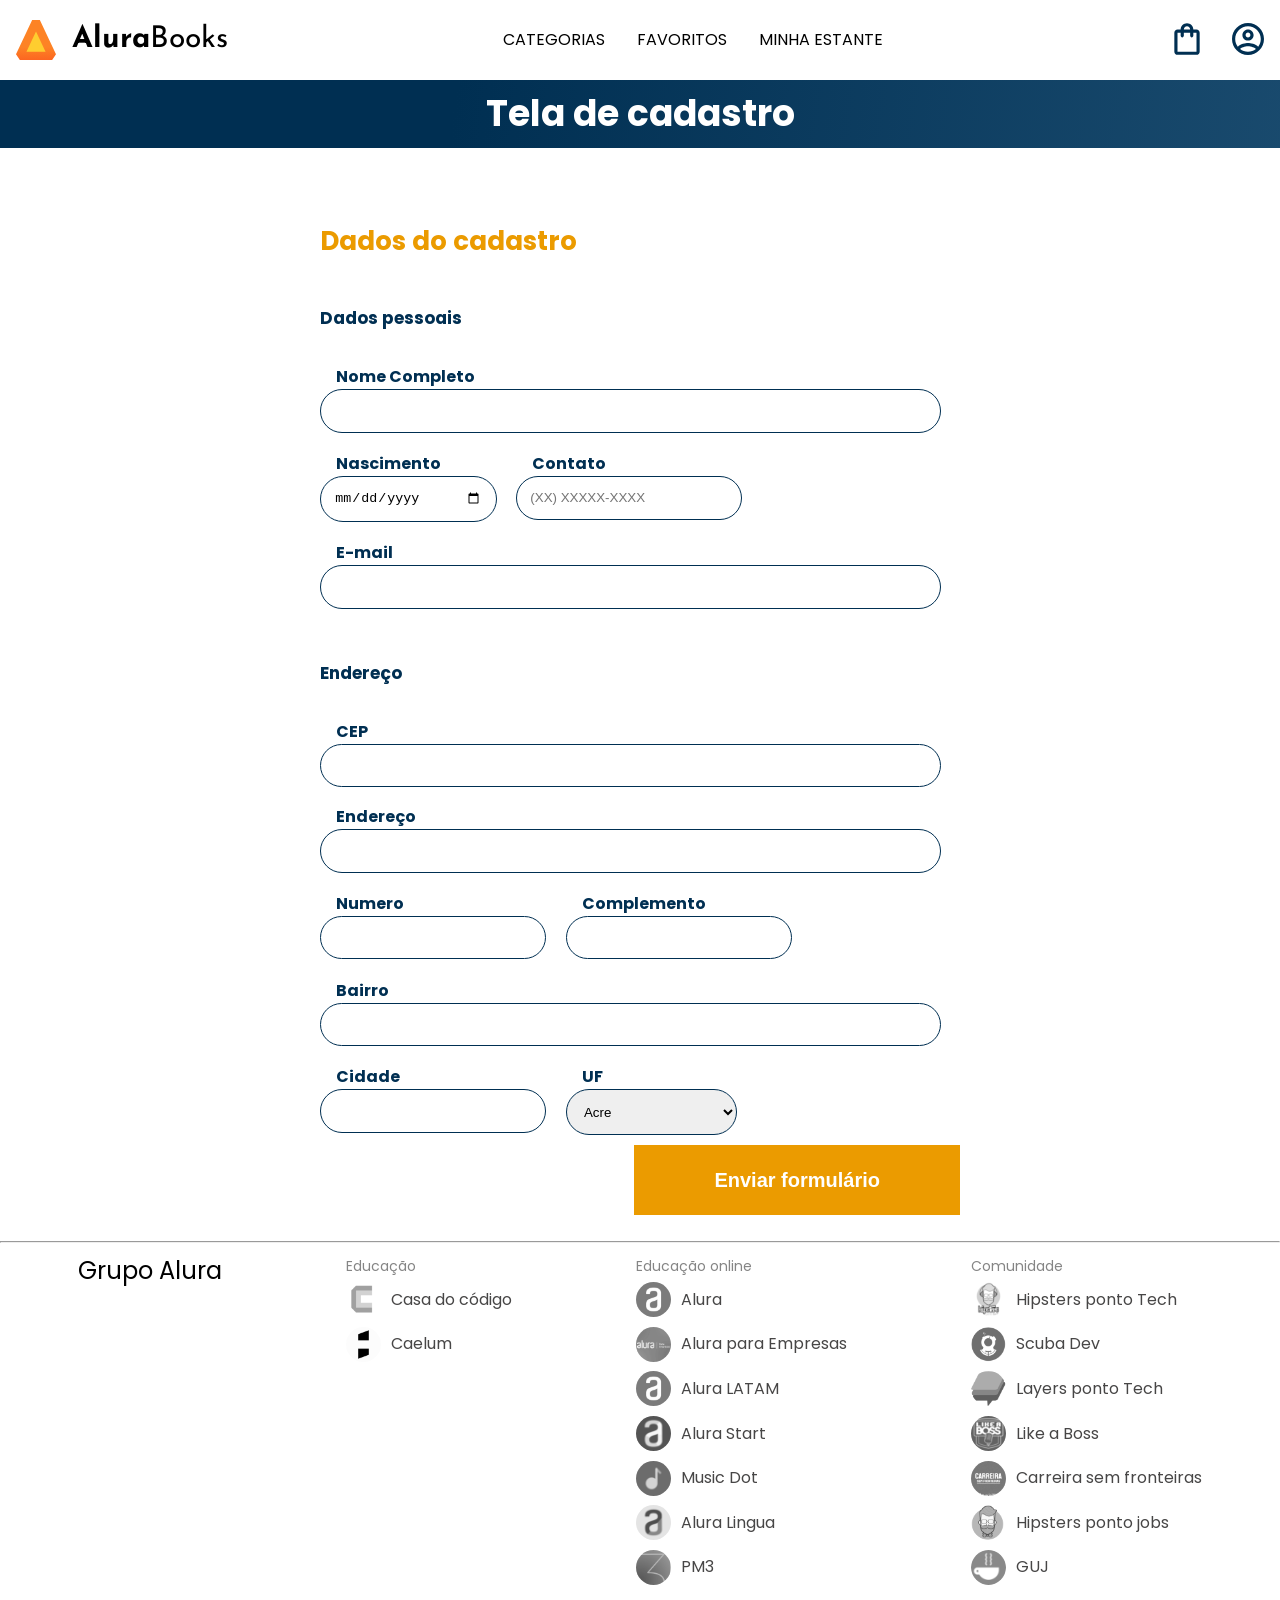
<file: index.html>
<!DOCTYPE html>
<html lang="en">

<head>
    <meta charset="UTF-8">
    <meta http-equiv="X-UA-Compatible" content="IE=edge">
    <meta name="viewport" content="width=device-width, initial-scale=1.0">
    <link rel="stylesheet" href="./styles/reset.css">
    <link rel="preconnect" href="https://fonts.googleapis.com">
    <link rel="preconnect" href="https://fonts.gstatic.com" crossorigin>
    <link href="https://fonts.googleapis.com/css2?family=Poppins:wght@300;400;500;700&display=swap" rel="stylesheet">
    <link rel="stylesheet" href="https://unpkg.com/swiper@8/swiper-bundle.min.css" />
    <link href="https://fonts.googleapis.com/css2?family=Josefin+Sans:wght@400;700&display=swap" rel="stylesheet">
    <link rel="stylesheet" href="./styles/styles.css">
    <title>Formulário de cadastro</title>
</head>

<body>

    <header class="cabeçalho">
        <div class="container">
            <input type="checkbox" id="menu" class="container__botao">
            <label for="menu" class="container__rotulo">
                <span class="cabeçalho__menu-hamburguer container__imagem"></span>
            </label>
            <ul class="lista-menu">
                <li class="lista-menu__titulo">Categorias</li>
                <li class="lista-menu__item">
                    <a href="#" class="lista-menu__link">Programação</a>
                </li>
                <li class="lista-menu__item">
                    <a href="#" class="lista-menu__link">Front-end</a>
                </li>
                <li class="lista-menu__item">
                    <a href="#" class="lista-menu__link">Infraestrutura</a>
                </li>
                <li class="lista-menu__item">
                    <a href="#" class="lista-menu__link">Business</a>
                </li>
                <li class="lista-menu__item">
                    <a href="#" class="lista-menu__link">Design & UX</a>
                </li>
            </ul>
            <img src="img/Logo.svg" alt="Logo da Alurabooks" class="container__imagem">
            <h1 class="container__titulo"><b class="container__titulo--negrito">Alura</b>Books</h1>
        </div>

        <ul class="opções">
            <input type="checkbox" id="opções-menu" class="opções__botão">
            <li class="opções__item"><a href="#" class="opções__link">Categorias</a></li>
            <li class="opções__item"><a href="#" class="opções__link">Favoritos</a></li>
            <li class="opções__item"><a href="#" class="opções__link">Minha estante</a></li>
        </ul>

        <div class="container">
            <a href="#"><img src="img/Favoritos.svg" alt="Meus favoritos"
                    class="container__imagem container__imagem-transparente"></a>
            <a href="#" class="container__link">
                <img src="img/Compras.svg" alt="Carrinhos de compras" class="container__imagem">
                <p class="container__texto">Minha sacola</p>
            </a>
            <a href="#" class="container__link">
                <img src="img/Usuario.svg" alt="Meu perfil" class="container__imagem">
                <p class="container__texto">Meu perfil</p>
            </a>
        </div>
    </header>

    <section class="banner">
        <h2 class="banner__titulo">Tela de cadastro</h2>
    </section>

    <main class="principal">
        <h2 class="principal__titulo">Dados do cadastro</h2>

        <form class="principal__formulario" id="formulario" target="_blank"
            onsubmit="location.replace('./cadastro-finalizado.html')">
            <h3 class="principal__subtitulo">Dados pessoais</h3>
            <div class="formulario__campo">
                <label class="campo__etiqueta" for="nome">Nome Completo</label>
                <input name="nome" id="nome" class="campo__escrita" required />
            </div>
            <div class="formulario__dupla">
                <div class="formulario__campo">
                    <label class="campo__etiqueta" for="nascimento">Nascimento</label>
                    <input name="nascimento" id="nascimento" type="date" class="campo__escrita" required />
                </div>
                <div class="formulario__campo">
                    <label class="campo__etiqueta" for="telefone">Contato</label>
                    <input name="telefone" id="telefone" type="tel" placeholder="(XX) XXXXX-XXXX" class="campo__escrita"
                        required />
                </div>
            </div>
            <div class="formulario__campo">
                <label class="campo__etiqueta" for="email">E-mail</label>
                <input name="email" id="email" type="email" class="campo__escrita" required />
            </div>

            <h3 class="principal__subtitulo">Endereço</h3>

            <div class="formulario__campo">
                <label class="campo__etiqueta" for="cep">CEP</label>
                <input name="cep" id="cep" class="campo__escrita" required />
                <div id="erro" class="formulario__erro"></div>
            </div>

            <div class="formulario__campo">
                <label class="campo__etiqueta" for="endereco">Endereço</label>
                <input name="endereco" id="endereco" class="campo__escrita" required />
            </div>
            <div class="formulario__dupla">
                <div class="formulario__campo">
                    <label class="campo__etiqueta" for="numero">Numero</label>
                    <input name="numero" id="numero" class="campo__escrita" required />
                </div>
                <div class="formulario__campo">
                    <label class="campo__etiqueta" for="complemento">Complemento</label>
                    <input name="complemento" id="complemento" class="campo__escrita" />
                </div>
            </div>
            <div class="formulario__campo">
                <label class="campo__etiqueta" for="bairro">Bairro</label>
                <input name="bairro" id="bairro" class="campo__escrita" required />
            </div>
            <div class="formulario__dupla">
                <div class="formulario__campo">
                    <label class="campo__etiqueta" for="cidade">Cidade</label>
                    <input name="cidade" id="cidade" class="campo__escrita" required />
                </div>

                <div class="formulario__campo">
                    <label class="campo__etiqueta" for="estado">UF</label>
                    <select id="estado" name="estado" class="campo__escrita">
                        <option value="AC">Acre</option>
                        <option value="AL">Alagoas</option>
                        <option value="AP">Amapá</option>
                        <option value="AM">Amazonas</option>
                        <option value="BA">Bahia</option>
                        <option value="CE">Ceará</option>
                        <option value="DF">Distrito Federal</option>
                        <option value="ES">Espírito Santo</option>
                        <option value="GO">Goiás</option>
                        <option value="MA">Maranhão</option>
                        <option value="MT">Mato Grosso</option>
                        <option value="MS">Mato Grosso do Sul</option>
                        <option value="MG">Minas Gerais</option>
                        <option value="PA">Pará</option>
                        <option value="PB">Paraíba</option>
                        <option value="PR">Paraná</option>
                        <option value="PE">Pernambuco</option>
                        <option value="PI">Piauí</option>
                        <option value="RJ">Rio de Janeiro</option>
                        <option value="RN">Rio Grande do Norte</option>
                        <option value="RS">Rio Grande do Sul</option>
                        <option value="RO">Rondônia</option>
                        <option value="RR">Roraima</option>
                        <option value="SC">Santa Catarina</option>
                        <option value="SP">São Paulo</option>
                        <option value="SE">Sergipe</option>
                        <option value="TO">Tocantins</option>
                        <option value="EX">Estrangeiro</option>
                    </select>
                </div>

            </div>


            <input type="submit" value="Enviar formulário" class="formulario__botao" id="enviar">
        </form>
    </main>

    <hr>
    <footer class="rodapé">
        <h2 class="rodapé__titulo">Grupo Alura</h2>
        <ul class="lista-rodapé">
            <li class="lista-rodapé__titulo">Educação</li>
            <li class="lista-rodapé__item">
                <img src="img/CasaDoCodigo.svg" alt="Logo da casa do código">
                <a href="https://www.casadocodigo.com.br/" class="lista-rodapé__link">Casa do código</a>
            </li>
            <li class="lista-rodapé__item">
                <img src="img/Caelum.svg" alt="Logo da caelum">
                <a href="https://caelum.com.br/" class="lista-rodapé__link">Caelum</a>
            </li>
        </ul>

        <ul class="lista-rodapé">
            <li class="lista-rodapé__titulo">Educação online</li>
            <li class="lista-rodapé__item">
                <img src="img/Alura.svg" alt="Logo da Alura">
                <a href="https://www.alura.com.br/" class="lista-rodapé__link">Alura</a>
            </li>
            <li class="lista-rodapé__item">
                <img src="img/AluraEmpresas.svg" alt="Logo da Alura para Empresas">
                <a href="https://www.alura.com.br/empresas" class="lista-rodapé__link">Alura para Empresas</a>
            </li>
            <li class="lista-rodapé__item">
                <img src="img/AluraLATAM.svg" alt="Logo da Alura Latam">
                <a href="https://www.aluracursos.com/" class="lista-rodapé__link">Alura LATAM</a>
            </li>
            <li class="lista-rodapé__item">
                <img src="img/AluraStart.svg" alt="Logo da Alura START">
                <a href="https://www.alurastart.com.br/" class="lista-rodapé__link">Alura Start</a>
            </li>
            <li class="lista-rodapé__item">
                <img src="img/MusicDot.svg" alt="Logo da Music Dot">
                <a href="https://www.musicdot.com.br/" class="lista-rodapé__link">Music Dot</a>
            </li>
            <li class="lista-rodapé__item">
                <img src="img/AluraLingua.svg" alt="Logo da Alura Lingua">
                <a href="https://www.aluralingua.com.br/" class="lista-rodapé__link">Alura Lingua</a>
            </li>
            <li class="lista-rodapé__item">
                <img src="img/PM3.svg" alt="Logo da PM3">
                <a href="https://www.cursospm3.com.br/" class="lista-rodapé__link">PM3</a>
            </li>
        </ul>

        <ul class="lista-rodapé">
            <li class="lista-rodapé__titulo">Comunidade</li>
            <li class="lista-rodapé__item">
                <img src="img/HipstersTech.svg" alt="Logo do Hipsters ponto Tech">
                <a href="https://hipsters.tech/" class="lista-rodapé__link">Hipsters ponto Tech</a>
            </li>
            <li class="lista-rodapé__item">
                <img src="img/ScubaDev.svg" alt="Logo do Scuba Dev">
                <a href="https://scuba.dev.br/" class="lista-rodapé__link">Scuba Dev</a>
            </li>
            <li class="lista-rodapé__item">
                <img src="img/LayersTech.svg" alt="Logo do Layers ponto Tech">
                <a href="https://layerspontotech.com.br/" class="lista-rodapé__link">Layers ponto Tech</a>
            </li>
            <li class="lista-rodapé__item">
                <img src="img/LikeABoss.svg" alt="Logo do Like a Boss">
                <a href="https://likeaboss.com.br/" class="lista-rodapé__link">Like a Boss</a>
            </li>
            <li class="lista-rodapé__item">
                <img src="img/CarreiraSemFronteira.svg" alt="Logo do Carreira sem fronteiras">
                <a href="https://www.carreirasemfronteiras.com.br/" class="lista-rodapé__link">Carreira sem
                    fronteiras</a>
            </li>
            <li class="lista-rodapé__item">
                <img src="img/HipstersJobs.svg" alt="Logo do Hipsters ponto jobs">
                <a href="https://hipsters.jobs/" class="lista-rodapé__link">Hipsters ponto jobs</a>
            </li>
            <li class="lista-rodapé__item">
                <img src="img/GUJ.svg" alt="Logo do GUJ">
                <a href="https://www.guj.com.br/" class="lista-rodapé__link">GUJ</a>
            </li>
        </ul>
    </footer>
    <script src="js/script.js"></script>
</body>

</html>
</file>
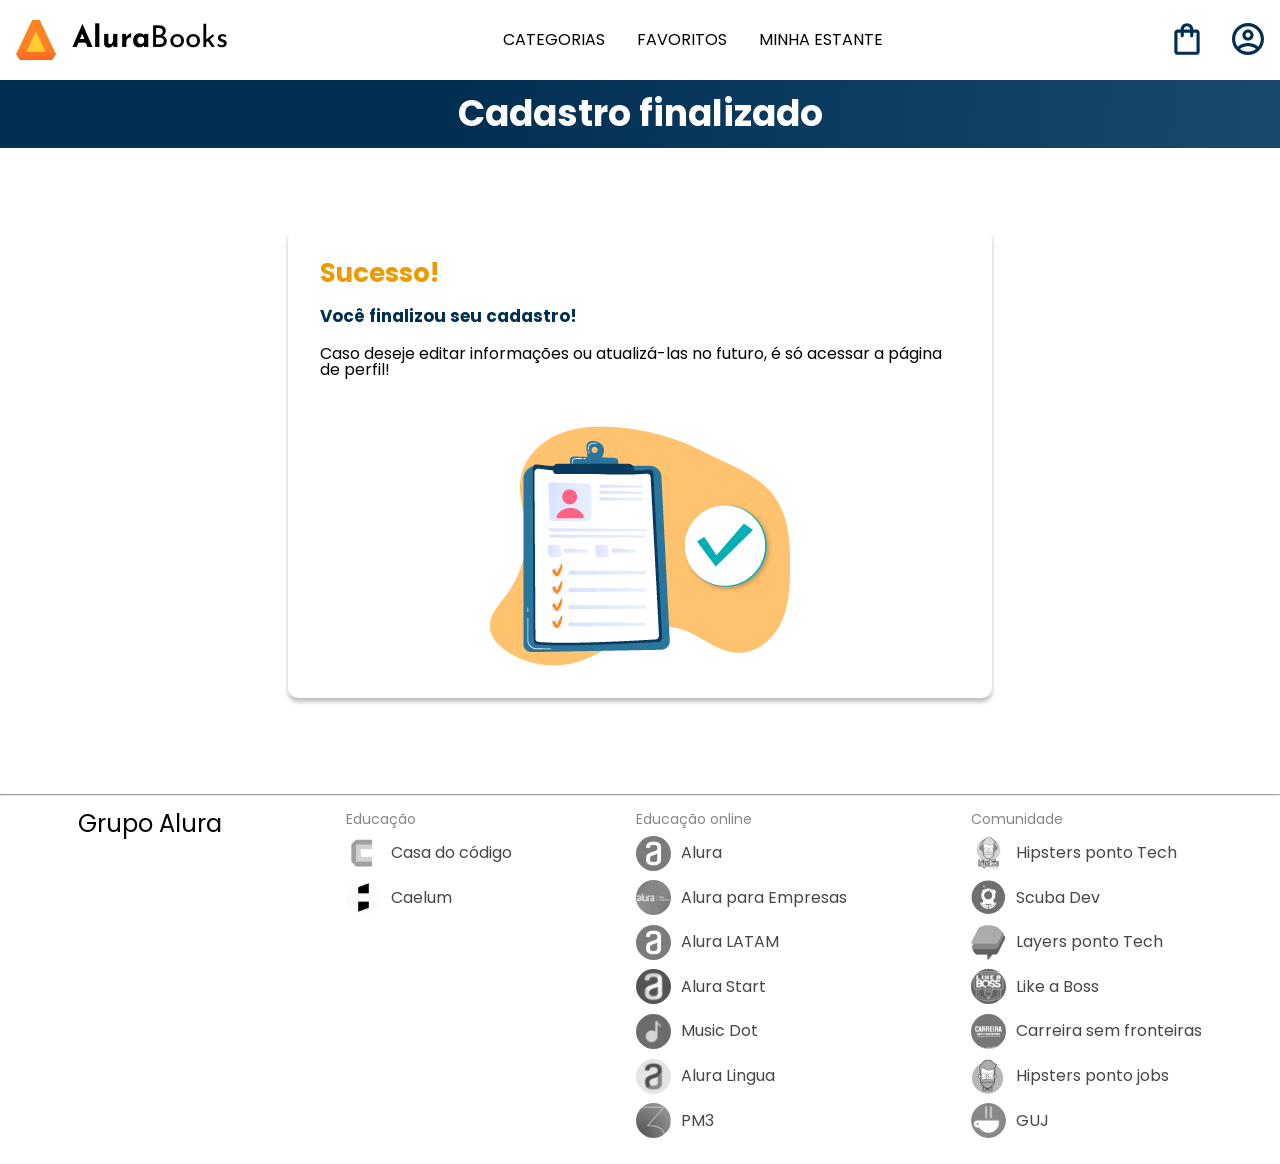
<file: cadastro-finalizado.html>
<!DOCTYPE html>
<html lang="en">

<head>
    <meta charset="UTF-8">
    <meta http-equiv="X-UA-Compatible" content="IE=edge">
    <meta name="viewport" content="width=device-width, initial-scale=1.0">
    <link rel="stylesheet" href="./styles/reset.css">
    <link rel="preconnect" href="https://fonts.googleapis.com">
    <link rel="preconnect" href="https://fonts.gstatic.com" crossorigin>
    <link href="https://fonts.googleapis.com/css2?family=Poppins:wght@300;400;500;700&display=swap" rel="stylesheet">
    <link rel="stylesheet" href="https://unpkg.com/swiper@8/swiper-bundle.min.css" />
    <link href="https://fonts.googleapis.com/css2?family=Josefin+Sans:wght@400;700&display=swap" rel="stylesheet">
    <link rel="stylesheet" href="./styles/styles.css">
    <title>Formulário de cadastro</title>
</head>

<body>

    <header class="cabeçalho">
        <div class="container">
            <input type="checkbox" id="menu" class="container__botao">
            <label for="menu" class="container__rotulo">
                <span class="cabeçalho__menu-hamburguer container__imagem"></span>
            </label>
            <ul class="lista-menu">
                <li class="lista-menu__titulo">Categorias</li>
                <li class="lista-menu__item">
                    <a href="#" class="lista-menu__link">Programação</a>
                </li>
                <li class="lista-menu__item">
                    <a href="#" class="lista-menu__link">Front-end</a>
                </li>
                <li class="lista-menu__item">
                    <a href="#" class="lista-menu__link">Infraestrutura</a>
                </li>
                <li class="lista-menu__item">
                    <a href="#" class="lista-menu__link">Business</a>
                </li>
                <li class="lista-menu__item">
                    <a href="#" class="lista-menu__link">Design & UX</a>
                </li>
            </ul>
            <img src="img/Logo.svg" alt="Logo da Alurabooks" class="container__imagem">
            <h1 class="container__titulo"><b class="container__titulo--negrito">Alura</b>Books</h1>
        </div>

        <ul class="opções">
            <input type="checkbox" id="opções-menu" class="opções__botão">
            <label for="opções-menu" class="opções__rotulo">
                <li class="opções__item">Categorias</li>
            </label>

            <ul class="lista-menu">
                <li class="lista-menu__item">
                    <a href="#" class="lista-menu__link">Programação</a>
                </li>
                <li class="lista-menu__item">
                    <a href="#" class="lista-menu__link">Front-end</a>
                </li>
                <li class="lista-menu__item">
                    <a href="#" class="lista-menu__link">Infraestrutura</a>
                </li>
                <li class="lista-menu__item">
                    <a href="#" class="lista-menu__link">Business</a>
                </li>
                <li class="lista-menu__item">
                    <a href="#" class="lista-menu__link">Design & UX</a>
                </li>
            </ul>

            <li class="opções__item"><a href="#" class="opções__link">Favoritos</a></li>
            <li class="opções__item"><a href="#" class="opções__link">Minha estante</a></li>
        </ul>

        <div class="container">
            <a href="#"><img src="img/Favoritos.svg" alt="Meus favoritos"
                    class="container__imagem container__imagem-transparente"></a>
            <a href="#" class="container__link">
                <img src="img/Compras.svg" alt="Carrinhos de compras" class="container__imagem">
                <p class="container__texto">Minha sacola</p>
            </a>
            <a href="#" class="container__link">
                <img src="img/Usuario.svg" alt="Meu perfil" class="container__imagem">
                <p class="container__texto">Meu perfil</p>
            </a>
        </div>
    </header>

    <section class="banner">
        <h2 class="banner__titulo">Cadastro finalizado</h2>
    </section>

    <main class="principal cadastro">
        <h2 class="principal__titulo">Sucesso!</h2>
        <h3 class="principal__subtitulo cadastro__subtitulo">Você finalizou seu cadastro!</h3>
        <p class="principal__texto">Caso deseje editar informações ou atualizá-las no futuro, é só acessar a página de
            perfil!</p>
        <img src="./img/Encerramento-compra---Alura-Books_1.png" alt="Ficha de cadastro completada"
            class="cadastro__imagem">
    </main>

    <hr>
    <footer class="rodapé">
        <h2 class="rodapé__titulo">Grupo Alura</h2>
        <ul class="lista-rodapé">
            <li class="lista-rodapé__titulo">Educação</li>
            <li class="lista-rodapé__item">
                <img src="img/CasaDoCodigo.svg" alt="Logo da casa do código">
                <a href="#" class="lista-rodapé__link">Casa do código</a>
            </li>
            <li class="lista-rodapé__item">
                <img src="img/Caelum.svg" alt="Logo da caelum">
                <a href="#" class="lista-rodapé__link">Caelum</a>
            </li>
        </ul>

        <ul class="lista-rodapé">
            <li class="lista-rodapé__titulo">Educação online</li>
            <li class="lista-rodapé__item">
                <img src="img/Alura.svg" alt="Logo da Alura">
                <a href="#" class="lista-rodapé__link">Alura</a>
            </li>
            <li class="lista-rodapé__item">
                <img src="img/AluraEmpresas.svg" alt="Logo da Alura para Empresas">
                <a href="#" class="lista-rodapé__link">Alura para Empresas</a>
            </li>
            <li class="lista-rodapé__item">
                <img src="img/AluraLATAM.svg" alt="Logo da Alura Latam">
                <a href="#" class="lista-rodapé__link">Alura LATAM</a>
            </li>
            <li class="lista-rodapé__item">
                <img src="img/AluraStart.svg" alt="Logo da Alura START">
                <a href="#" class="lista-rodapé__link">Alura Start</a>
            </li>
            <li class="lista-rodapé__item">
                <img src="img/MusicDot.svg" alt="Logo da Music Dot">
                <a href="#" class="lista-rodapé__link">Music Dot</a>
            </li>
            <li class="lista-rodapé__item">
                <img src="img/AluraLingua.svg" alt="Logo da Alura Lingua">
                <a href="#" class="lista-rodapé__link">Alura Lingua</a>
            </li>
            <li class="lista-rodapé__item">
                <img src="img/PM3.svg" alt="Logo da PM3">
                <a href="#" class="lista-rodapé__link">PM3</a>
            </li>
        </ul>

        <ul class="lista-rodapé">
            <li class="lista-rodapé__titulo">Comunidade</li>
            <li class="lista-rodapé__item">
                <img src="img/HipstersTech.svg" alt="Logo do Hipsters ponto Tech">
                <a href="#" class="lista-rodapé__link">Hipsters ponto Tech</a>
            </li>
            <li class="lista-rodapé__item">
                <img src="img/ScubaDev.svg" alt="Logo do Scuba Dev">
                <a href="#" class="lista-rodapé__link">Scuba Dev</a>
            </li>
            <li class="lista-rodapé__item">
                <img src="img/LayersTech.svg" alt="Logo do Layers ponto Tech">
                <a href="#" class="lista-rodapé__link">Layers ponto Tech</a>
            </li>
            <li class="lista-rodapé__item">
                <img src="img/LikeABoss.svg" alt="Logo do Like a Boss">
                <a href="#" class="lista-rodapé__link">Like a Boss</a>
            </li>
            <li class="lista-rodapé__item">
                <img src="img/CarreiraSemFronteira.svg" alt="Logo do Carreira sem fronteiras">
                <a href="#" class="lista-rodapé__link">Carreira sem fronteiras</a>
            </li>
            <li class="lista-rodapé__item">
                <img src="img/HipstersJobs.svg" alt="Logo do Hipsters ponto jobs">
                <a href="#" class="lista-rodapé__link">Hipsters ponto jobs</a>
            </li>
            <li class="lista-rodapé__item">
                <img src="img/GUJ.svg" alt="Logo do GUJ">
                <a href="#" class="lista-rodapé__link">GUJ</a>
            </li>
        </ul>
    </footer>

    <script src="js/script.js"></script>
</body>

</html>
</file>
<file: styles/styles.css>
@import url("header.css");
@import url("banner.css");
@import url("formulario.css");
@import url("rodape.css");
@import url("cadastro.css");

:root {
    --cor-de-fundo: #EBECEE;
    --branco: #FFFFFF;
    --laranja: #EB9B00;
    --azul-degrade: linear-gradient(97.54deg, #002F52 35.49%, #326589 165.37%);
    --fonte-principal: "Poppins";
    --azul: #002F52;
    --fonte-secundario: "Josefin Sans";
    --preto: #000000;
    --cinza: #474646;
    --cinza-claro: #858585;
    --vermelho: #D94937;
}

body {
    background-color: var(--branco);
    font-family: var(--fonte-principal);
    font-size: 16px;
    font-weight: 400;
}
</file>
